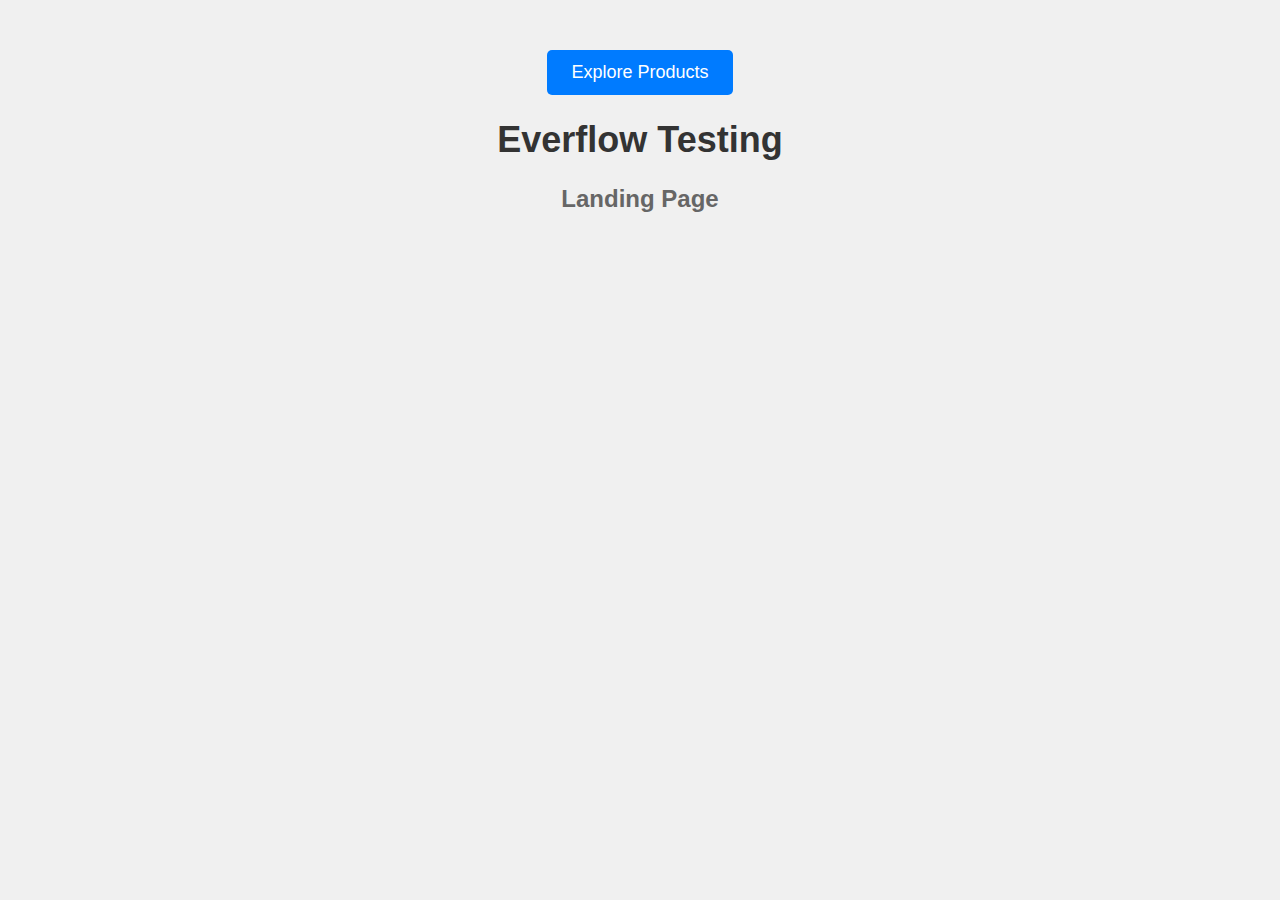
<file: index.html>
<!DOCTYPE html>
<html lang="en">
<head>
    <meta charset="UTF-8">
    <meta name="viewport" content="width=device-width, initial-scale=1.0">
    <title>Landing</title>
    <link rel="stylesheet" href="main.css">
</head>
<body>
    <div class="landing-page">
        <a href="products.html" class="btn">Explore Products</a>
        <h1>Everflow Testing</h1>
        <h2>Landing Page</h2>
    </div>

    <script type="text/javascript" src="https://www.mnpa6gtrk.com/scripts/sdk/everflow.js"></script>
    <script src="main.js"></script>
    <script src="landing.js"></script>
</body>
</html>
</file>
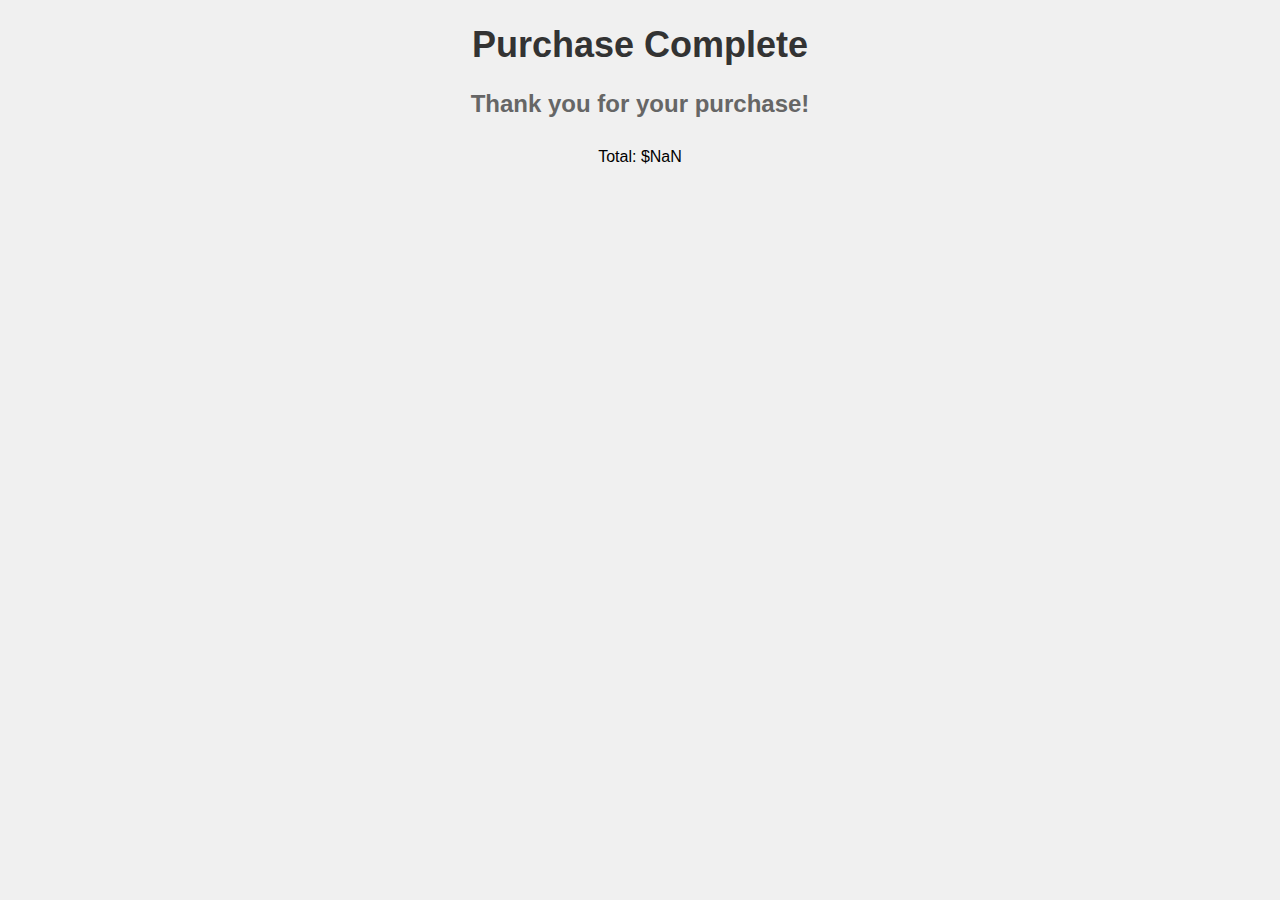
<file: complete.html>
<!DOCTYPE html>
<html lang="en">
<head>
    <meta charset="UTF-8">
    <meta name="viewport" content="width=device-width, initial-scale=1.0">
    <title>Complete</title>
    <link rel="stylesheet" href="main.css">
</head>
<body>
    <div class="complete-page">
        <h1>Purchase Complete</h1>
        <h2>Thank you for your purchase!</h2>
        <div id="total-amount">Total: $0.00</div>
    </div>

    <script type="text/javascript" src="https://www.mnpa6gtrk.com/scripts/sdk/everflow.js"></script>
    <script src="main.js"></script>
    <script src="conversion.js"></script>
</body>
</html>
</file>
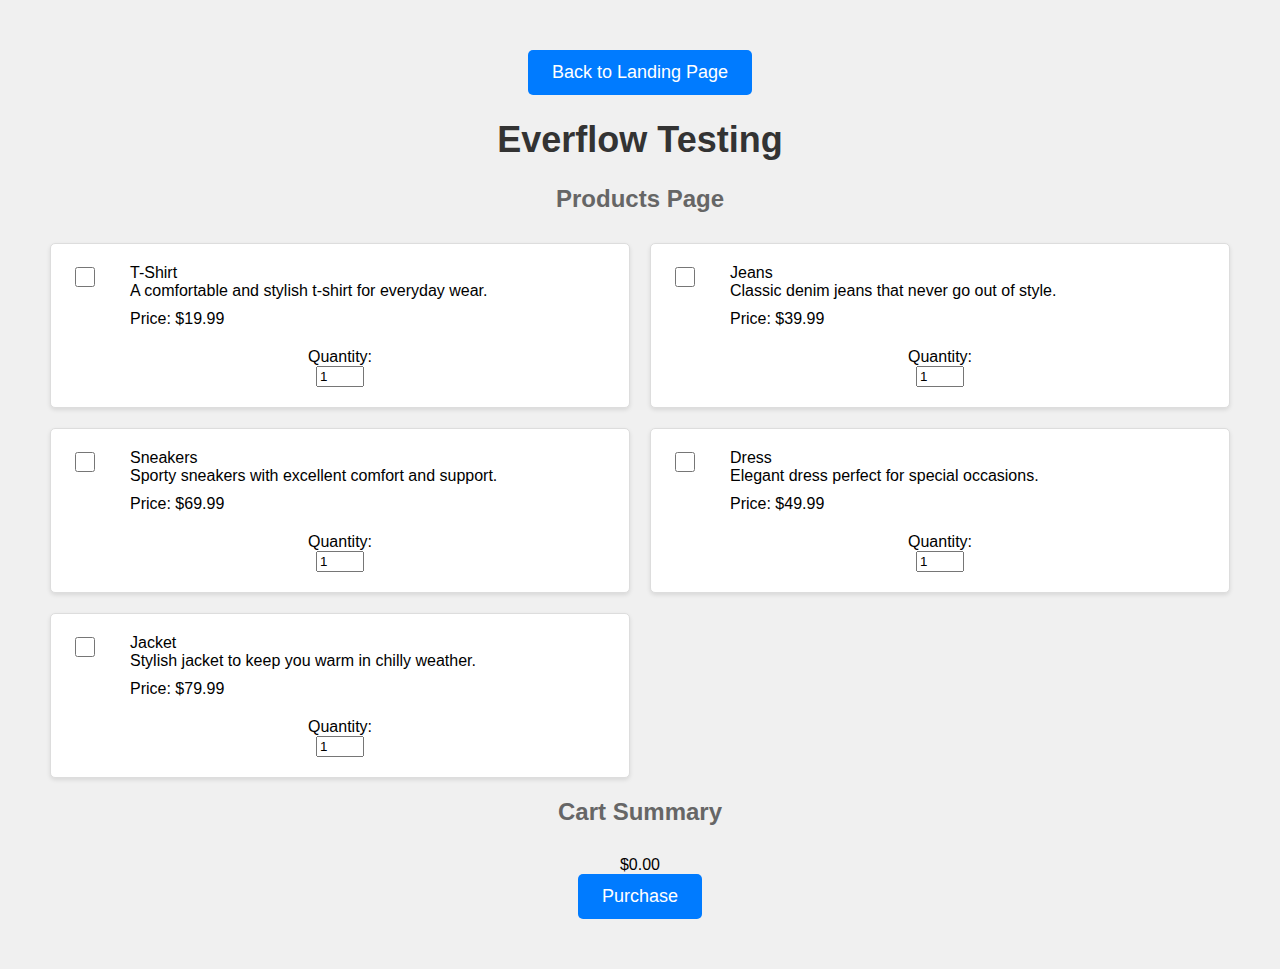
<file: products.html>
<!DOCTYPE html>
<html lang="en">
<head>
    <meta charset="UTF-8">
    <meta name="viewport" content="width=device-width, initial-scale=1.0">
    <title>Products</title>
    <link rel="stylesheet" href="main.css">
</head>
<body>
    <div class="products-page">
        <a href="index.html" class="btn">Back to Landing Page</a>
        <h1>Everflow Testing</h1>
        <h2>Products Page</h1>
        <ul id="product-list" onchange="updateCartSummary()">
            <!-- The product items will be added dynamically using JavaScript -->
        </ul>
        <div class="cart-summary">
            <h2>Cart Summary</h2>
            <div id="amount">$0.00</div>
        </div>

        <a href="complete.html" class="btn">Purchase</a>
    </div>

    <!-- <script type="text/javascript" src="https://www.mnpa6gtrk.com/scripts/sdk/everflow.js" />  -->
    <script src="main.js"></script>
    <script src="products.js"></script>
</body>
</html>
</file>
<file: main.css>
body {
    font-family: Arial, sans-serif;
    text-align: left;
    background-color: #f0f0f0;
    margin: 0;
    padding: 0;
}

.landing-page {
    padding: 50px;
}

h1 {
    color: #333;
    font-size: 36px;
}

h2 {
    color: #666;
    font-size: 24px;
    margin-bottom: 30px;
}

.btn {
    display: inline-block;
    padding: 12px 24px;
    background-color: #007BFF;
    color: #fff;
    text-decoration: none;
    font-size: 18px;
    border-radius: 5px;
    transition: background-color 0.2s;
}

.btn:hover {
    background-color: #0056b3;
}

body {
    font-family: Arial, sans-serif;
    text-align: center;
    background-color: #f0f0f0;
    margin: 0;
    padding: 0;
}

.products-page {
    padding: 50px;
}

#product-list {
    list-style: none;
    padding: 0;
    margin-top: 30px;
    display: grid;
    grid-template-columns: repeat(2, 1fr);
    grid-gap: 20px;
}

li {
    background-color: #fff;
    border: 1px solid #ddd;
    padding: 20px;
    border-radius: 5px;
    box-shadow: 0 2px 4px rgba(0, 0, 0, 0.1);
}

input[type="checkbox"] {
    margin-right: 10px;
    width: 20px;
    height: 20px;
}

label {
    display: block;
    margin-top: 10px;
}

input[type="number"] {
    width: 40px;
}

.calculate-btn {
    position: absolute;
    bottom: 20px;
    right: 20px;
}

.product {
    align-items: flex-start;
    display: flex;
    justify-content: flex-start;
}

.product-des {
    padding: 10px 25px;
    padding-top: 0;
    text-align: left;
}
</file>
